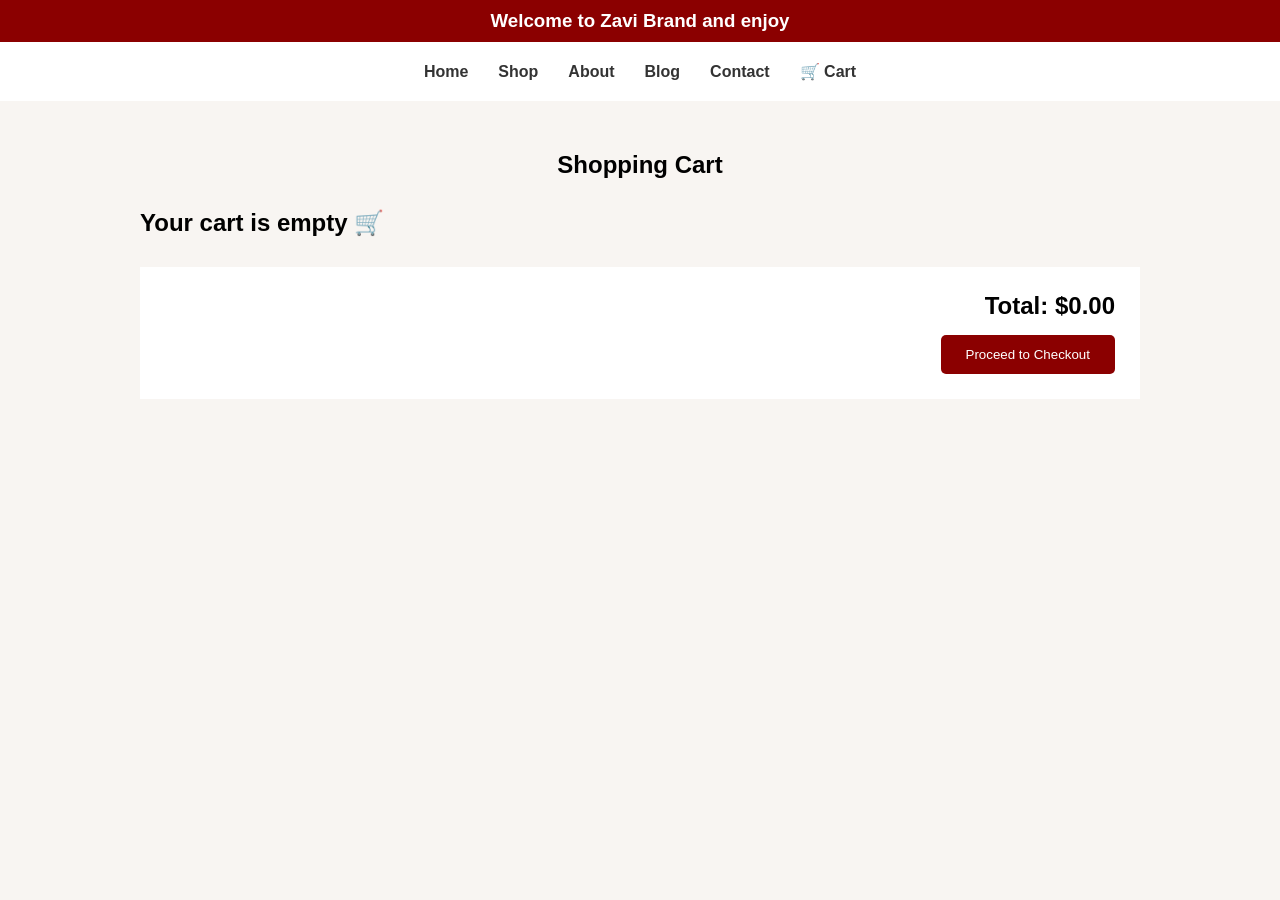
<file: cart.html>
<!DOCTYPE html>
<html lang="en">
<head>
    <meta charset="UTF-8">
    <meta name="viewport" content="width=device-width, initial-scale=1.0">
    <title>Shopping Cart - Zavi Brand</title>
    <link rel="stylesheet" href="cart.css">
</head>

<body>

    <h3 class="nav">Welcome to Zavi Brand and enjoy</h3>

    <nav class="container">
        <a href="index.html">Home</a>
        <a href="shop.html">Shop</a>
        <a href="about.html">About</a>
        <a href="blog.html">Blog</a>
        <a href="contact.html">Contact</a>
        <a href="cart.html">🛒 Cart</a>
    </nav>

    <section class="cart-section">

        <h1>Shopping Cart</h1>

        <div id="cartContainer"></div>

        <div class="cart-summary">
            <h2>Total: $<span id="cartTotal">0.00</span></h2>

            <button onclick="checkout()">
                Proceed to Checkout
            </button>
        </div>

    </section>

    <script src="cart.js"></script>

</body>
</html>
</file>
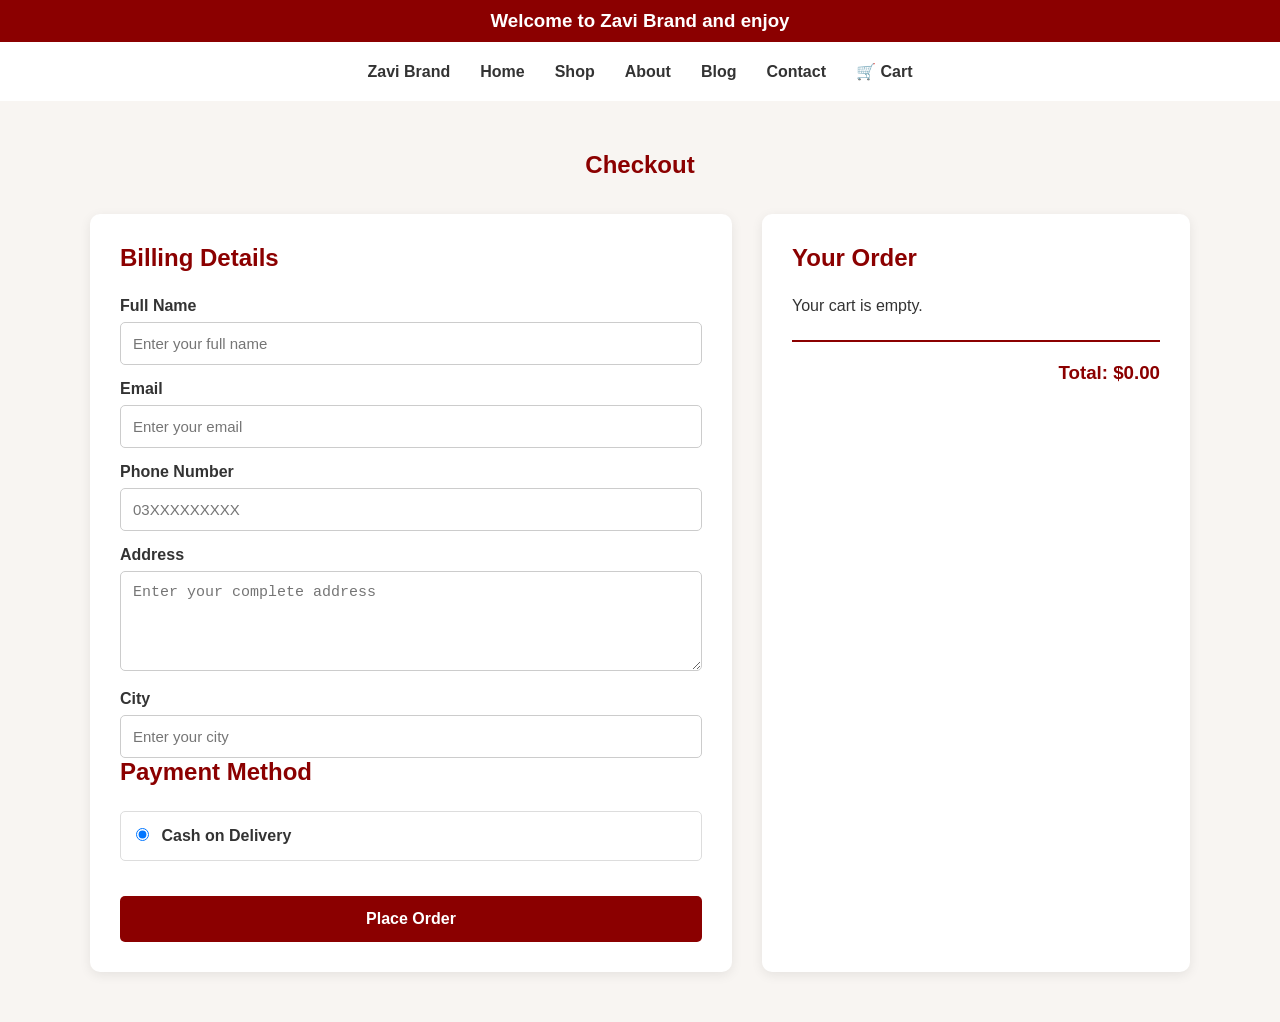
<file: checkout.html>
<!DOCTYPE html>
<html lang="en">
<head>
    <meta charset="UTF-8">
    <meta name="viewport" content="width=device-width, initial-scale=1.0">

    <title>Checkout - Zavi Brand</title>

    <link rel="stylesheet" href="checkout.css">
</head>

<body>

    <!-- Top Bar -->
    <h3 class="nav">
        Welcome to Zavi Brand and enjoy
    </h3>


    <!-- Navbar -->
    <nav class="container">

        <a href="index.html">Zavi Brand</a>

        <a href="index.html">Home</a>

        <a href="shop.html">Shop</a>

        <a href="about.html">About</a>

        <a href="blog.html">Blog</a>

        <a href="contact.html">Contact</a>

        <a href="cart.html">🛒 Cart</a>

    </nav>


    <!-- Checkout -->
    <section class="checkout-section">

        <h1>Checkout</h1>

        <div class="checkout-container">

            <!-- Customer Information -->
            <div class="checkout-form">

                <h2>Billing Details</h2>

                <form id="checkoutForm">

                    <label>Full Name</label>
                    <input 
                        type="text"
                        id="name"
                        placeholder="Enter your full name"
                        required
                    >

                    <label>Email</label>
                    <input 
                        type="email"
                        id="email"
                        placeholder="Enter your email"
                        required
                    >

                    <label>Phone Number</label>
                    <input 
                        type="tel"
                        id="phone"
                        placeholder="03XXXXXXXXX"
                        required
                    >

                    <label>Address</label>
                    <textarea
                        id="address"
                        placeholder="Enter your complete address"
                        required
                    ></textarea>

                    <label>City</label>
                    <input 
                        type="text"
                        id="city"
                        placeholder="Enter your city"
                        required
                    >


                    <h2>Payment Method</h2>

                    <div class="payment-option">

                        <label>
                            <input
                                type="radio"
                                name="payment"
                                value="cod"
                                checked
                            >
                            Cash on Delivery
                        </label>

                    </div>


                    <button type="submit" class="place-order">
                        Place Order
                    </button>

                </form>

            </div>


            <!-- Order Summary -->
            <div class="order-summary">

                <h2>Your Order</h2>

                <div id="checkoutProducts">
                    <!-- Products JavaScript se ayenge -->
                </div>

                <div class="total">

                    <h3>
                        Total:
                        $<span id="checkoutTotal">0.00</span>
                    </h3>

                </div>

            </div>

        </div>

    </section>


    <script src="checkout.js"></script>

</body>
</html>
</file>
<file: cart.css>
* {
    margin: 0;
    padding: 0;
    box-sizing: border-box;
}

body {
    font-family: Arial, sans-serif;
    background: #f8f5f2;
}

.nav {
    background: #8b0000;
    color: white;
    text-align: center;
    padding: 10px;
}

.container {
    display: flex;
    align-items: center;
    justify-content: center;
    gap: 30px;
    padding: 20px;
    background: white;
}

.container a {
    text-decoration: none;
    color: #333;
    font-weight: bold;
}

.cart-section {
    width: 90%;
    max-width: 1000px;
    margin: 50px auto;
}

.cart-section h1 {
    text-align: center;
    margin-bottom: 30px;
}

.cart-item {
    display: flex;
    gap: 25px;
    background: white;
    padding: 20px;
    margin-bottom: 20px;
    border-radius: 10px;
}

.cart-item img {
    width: 150px;
    height: 150px;
    object-fit: cover;
}

.cart-item h2 {
    margin-bottom: 10px;
}

.cart-item p {
    margin: 8px 0;
}

.cart-item button {
    background: #8b0000;
    color: white;
    border: none;
    padding: 10px 18px;
    cursor: pointer;
    border-radius: 5px;
}

.cart-summary {
    background: white;
    padding: 25px;
    text-align: right;
    margin-top: 30px;
}

.cart-summary button {
    margin-top: 15px;
    padding: 12px 25px;
    background: #8b0000;
    color: white;
    border: none;
    cursor: pointer;
    border-radius: 5px;
}
</file>
<file: checkout.css>
* {
    margin: 0;
    padding: 0;
    box-sizing: border-box;
}

body {
    font-family: Arial, sans-serif;
    background: #f8f5f2;
    color: #333;
}

/* Top Bar */
.nav {
    background: #8b0000;
    color: white;
    text-align: center;
    padding: 10px;
}

/* Navbar */
.container {
    display: flex;
    align-items: center;
    justify-content: center;
    gap: 30px;
    padding: 20px;
    background: white;
    flex-wrap: wrap;
}

.container a {
    text-decoration: none;
    color: #333;
    font-weight: bold;
}

.container a:hover {
    color: #8b0000;
}

/* Checkout */
.checkout-section {
    width: 90%;
    max-width: 1100px;
    margin: 50px auto;
}

.checkout-section > h1 {
    text-align: center;
    margin-bottom: 35px;
    color: #8b0000;
}

.checkout-container {
    display: grid;
    grid-template-columns: 1.5fr 1fr;
    gap: 30px;
}

/* Form */
.checkout-form,
.order-summary {
    background: white;
    padding: 30px;
    border-radius: 10px;
    box-shadow: 0 3px 12px rgba(0, 0, 0, 0.08);
}

.checkout-form h2,
.order-summary h2 {
    margin-bottom: 25px;
    color: #8b0000;
}

.checkout-form label {
    display: block;
    margin: 15px 0 7px;
    font-weight: bold;
}

.checkout-form input,
.checkout-form textarea {
    width: 100%;
    padding: 12px;
    border: 1px solid #ccc;
    border-radius: 5px;
    font-size: 15px;
}

.checkout-form textarea {
    height: 100px;
    resize: vertical;
}

/* Payment */
.payment-option {
    padding: 15px;
    border: 1px solid #ddd;
    border-radius: 5px;
    margin-bottom: 25px;
}

.payment-option label {
    margin: 0;
}

.payment-option input {
    width: auto;
    margin-right: 8px;
}

/* Order Products */
.checkout-product {
    display: flex;
    align-items: center;
    gap: 15px;
    padding: 15px 0;
    border-bottom: 1px solid #ddd;
}

.checkout-product img {
    width: 80px;
    height: 80px;
    object-fit: cover;
    border-radius: 5px;
}

.checkout-product h3 {
    margin-bottom: 6px;
}

.checkout-product p {
    margin: 4px 0;
}

/* Total */
.total {
    margin-top: 25px;
    padding-top: 20px;
    border-top: 2px solid #8b0000;
}

.total h3 {
    color: #8b0000;
    text-align: right;
}

/* Place Order */
.place-order {
    width: 100%;
    padding: 14px;
    margin-top: 10px;
    background: #8b0000;
    color: white;
    border: none;
    border-radius: 5px;
    font-size: 16px;
    font-weight: bold;
    cursor: pointer;
}

.place-order:hover {
    background: #650000;
}

/* Mobile */
@media (max-width: 768px) {

    .checkout-container {
        grid-template-columns: 1fr;
    }

    .container {
        gap: 15px;
    }

    .checkout-section {
        width: 95%;
    }
}
</file>
